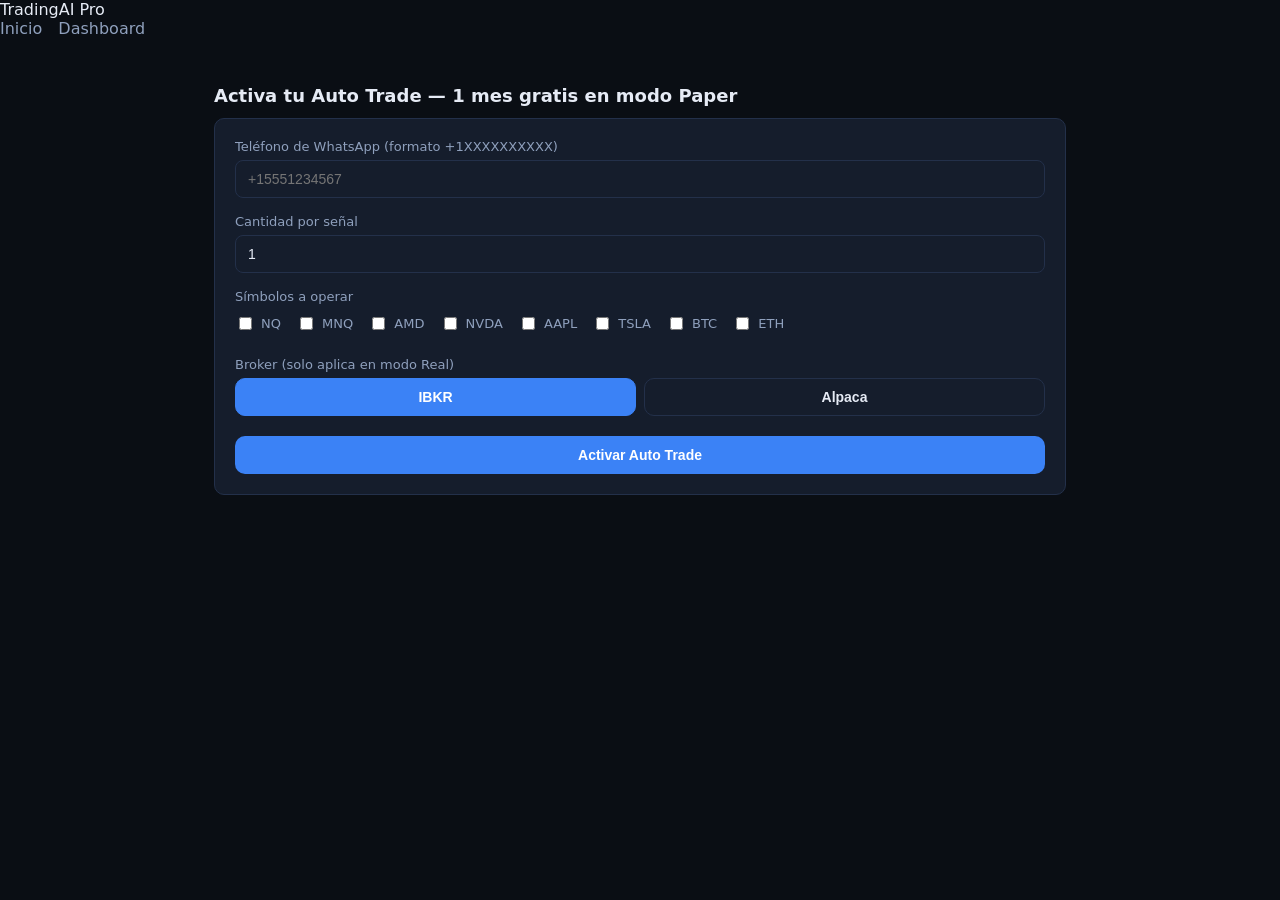
<file: frontend/autotrade.html>
<!DOCTYPE html>
<html lang="es">
<head>
<meta charset="UTF-8" />
<meta name="viewport" content="width=device-width, initial-scale=1.0" />
<title>Auto Trade — TradingAI Pro</title>
<link rel="stylesheet" href="assets/css/main.css" />
<style>
  .at-layout { max-width: 900px; margin: 0 auto; padding: 32px 24px 80px; }
  .at-section { margin-bottom: 32px; }
  .at-section h2 { font-size: 18px; margin-bottom: 12px; }
  #register-form label { display: block; font-size: 13px; color: var(--text-dim); margin-bottom: 6px; }
  #register-form input[type="text"], #register-form input[type="number"] {
    width: 100%; background: var(--bg-card); border: 1px solid var(--border); color: var(--text);
    border-radius: 8px; padding: 10px 12px; margin-bottom: 16px; font-size: 14px;
  }
  #equity-canvas { width: 100%; height: 160px; background: var(--bg-card); border: 1px solid var(--border); border-radius: 8px; }
  .broker-btn.active { background: var(--accent); color: #fff; border-color: var(--accent); }
</style>
</head>
<body>

<div class="top-header">
  <div class="logo">Trading<span>AI</span> Pro</div>
  <nav style="display:flex;gap:16px;">
    <a href="index.html" class="text-dim">Inicio</a>
    <a href="dashboard.html" class="text-dim">Dashboard</a>
  </nav>
</div>

<div class="at-layout">

  <div id="register-section" class="at-section">
    <h2>Activa tu Auto Trade — 1 mes gratis en modo Paper</h2>
    <form id="register-form" class="card">
      <label for="phone-input">Teléfono de WhatsApp (formato +1XXXXXXXXXX)</label>
      <input type="text" id="phone-input" placeholder="+15551234567" required />

      <label for="qty-input">Cantidad por señal</label>
      <input type="number" id="qty-input" value="1" min="1" required />

      <label>Símbolos a operar</label>
      <div id="symbols-checkboxes" style="margin-bottom:20px;"></div>

      <label>Broker (solo aplica en modo Real)</label>
      <div id="broker-selector" style="display:flex;gap:8px;margin-bottom:20px;">
        <button type="button" class="btn btn-ghost broker-btn active" data-broker="ibkr" style="flex:1;">IBKR</button>
        <button type="button" class="btn btn-ghost broker-btn" data-broker="alpaca" style="flex:1;">Alpaca</button>
      </div>

      <button type="submit" class="btn btn-primary" style="width:100%;">Activar Auto Trade</button>
    </form>
  </div>

  <div id="panel-section" class="at-section" style="display:none;">
    <div class="at-section">
      <h2>Estado</h2>
      <div id="status-box"></div>
    </div>

    <div class="at-section">
      <h2>Posiciones abiertas</h2>
      <div id="open-positions"></div>
    </div>

    <div class="at-section">
      <h2>Estadísticas</h2>
      <div class="stats-grid" id="stats-grid" style="display:grid;grid-template-columns:repeat(4,1fr);gap:12px;margin-bottom:16px;"></div>
      <canvas id="equity-canvas" width="800" height="160"></canvas>
    </div>

    <div class="at-section">
      <h2>Historial de trades</h2>
      <div class="card" id="history-table"></div>
    </div>
  </div>

</div>

<script src="assets/js/websocket.js"></script>
<script src="assets/js/autotrade.js"></script>
</body>
</html>
</file>
<file: frontend/assets/css/main.css>
/* TradingAI Pro — estilos compartidos (tema oscuro por defecto) */
:root {
  --bg: #0a0e14;
  --bg-alt: #111826;
  --bg-card: #151d2c;
  --border: #23304a;
  --text: #e6ebf5;
  --text-dim: #8fa0bd;
  --accent: #3b82f6;
  --accent-2: #22c55e;
  --danger: #ef4444;
  --warning: #f59e0b;
  --radius: 10px;
  --font: "Inter", "Segoe UI", system-ui, sans-serif;
}

* { box-sizing: border-box; }

html, body {
  margin: 0;
  padding: 0;
  background: var(--bg);
  color: var(--text);
  font-family: var(--font);
  scroll-behavior: smooth;
}

a { color: var(--accent); text-decoration: none; }

.container { max-width: 1200px; margin: 0 auto; padding: 0 24px; }

/* --- Nav --- */
.navbar {
  position: sticky;
  top: 0;
  z-index: 50;
  display: flex;
  align-items: center;
  justify-content: space-between;
  padding: 16px 24px;
  background: rgba(10, 14, 20, 0.9);
  backdrop-filter: blur(8px);
  border-bottom: 1px solid var(--border);
}

.navbar .logo {
  font-weight: 800;
  font-size: 20px;
  letter-spacing: -0.5px;
}
.navbar .logo span { color: var(--accent); }

.navbar nav { display: flex; align-items: center; gap: 20px; }
.navbar nav a { color: var(--text-dim); font-size: 14px; font-weight: 500; }
.navbar nav a:hover { color: var(--text); }

/* --- Botones --- */
.btn {
  display: inline-flex;
  align-items: center;
  justify-content: center;
  gap: 8px;
  padding: 10px 20px;
  border-radius: var(--radius);
  font-weight: 600;
  font-size: 14px;
  border: 1px solid transparent;
  cursor: pointer;
  transition: transform 0.15s ease, background 0.15s ease;
}
.btn:hover { transform: translateY(-1px); }

.btn-primary { background: var(--accent); color: #fff; }
.btn-primary:hover { background: #2563eb; }

.btn-ghost { background: transparent; color: var(--text); border-color: var(--border); }
.btn-ghost:hover { background: var(--bg-card); }

.btn-lang {
  background: var(--bg-card);
  color: var(--text-dim);
  border: 1px solid var(--border);
  padding: 6px 12px;
  font-size: 13px;
}

/* --- Tarjetas --- */
.card {
  background: var(--bg-card);
  border: 1px solid var(--border);
  border-radius: var(--radius);
  padding: 20px;
}

.badge {
  display: inline-block;
  padding: 4px 10px;
  border-radius: 999px;
  font-size: 12px;
  font-weight: 600;
}
.badge-long { background: rgba(34,197,94,0.15); color: var(--accent-2); }
.badge-short { background: rgba(239,68,68,0.15); color: var(--danger); }
.badge-neutral { background: rgba(143,160,189,0.15); color: var(--text-dim); }

/* --- Utilidades --- */
.text-dim { color: var(--text-dim); }
.text-center { text-align: center; }
.mt-0 { margin-top: 0; }
.grid { display: grid; gap: 20px; }
.grid-2 { grid-template-columns: repeat(2, 1fr); }
.grid-3 { grid-template-columns: repeat(3, 1fr); }
.grid-4 { grid-template-columns: repeat(4, 1fr); }

@media (max-width: 900px) {
  .grid-2, .grid-3, .grid-4 { grid-template-columns: 1fr; }
}
</file>
